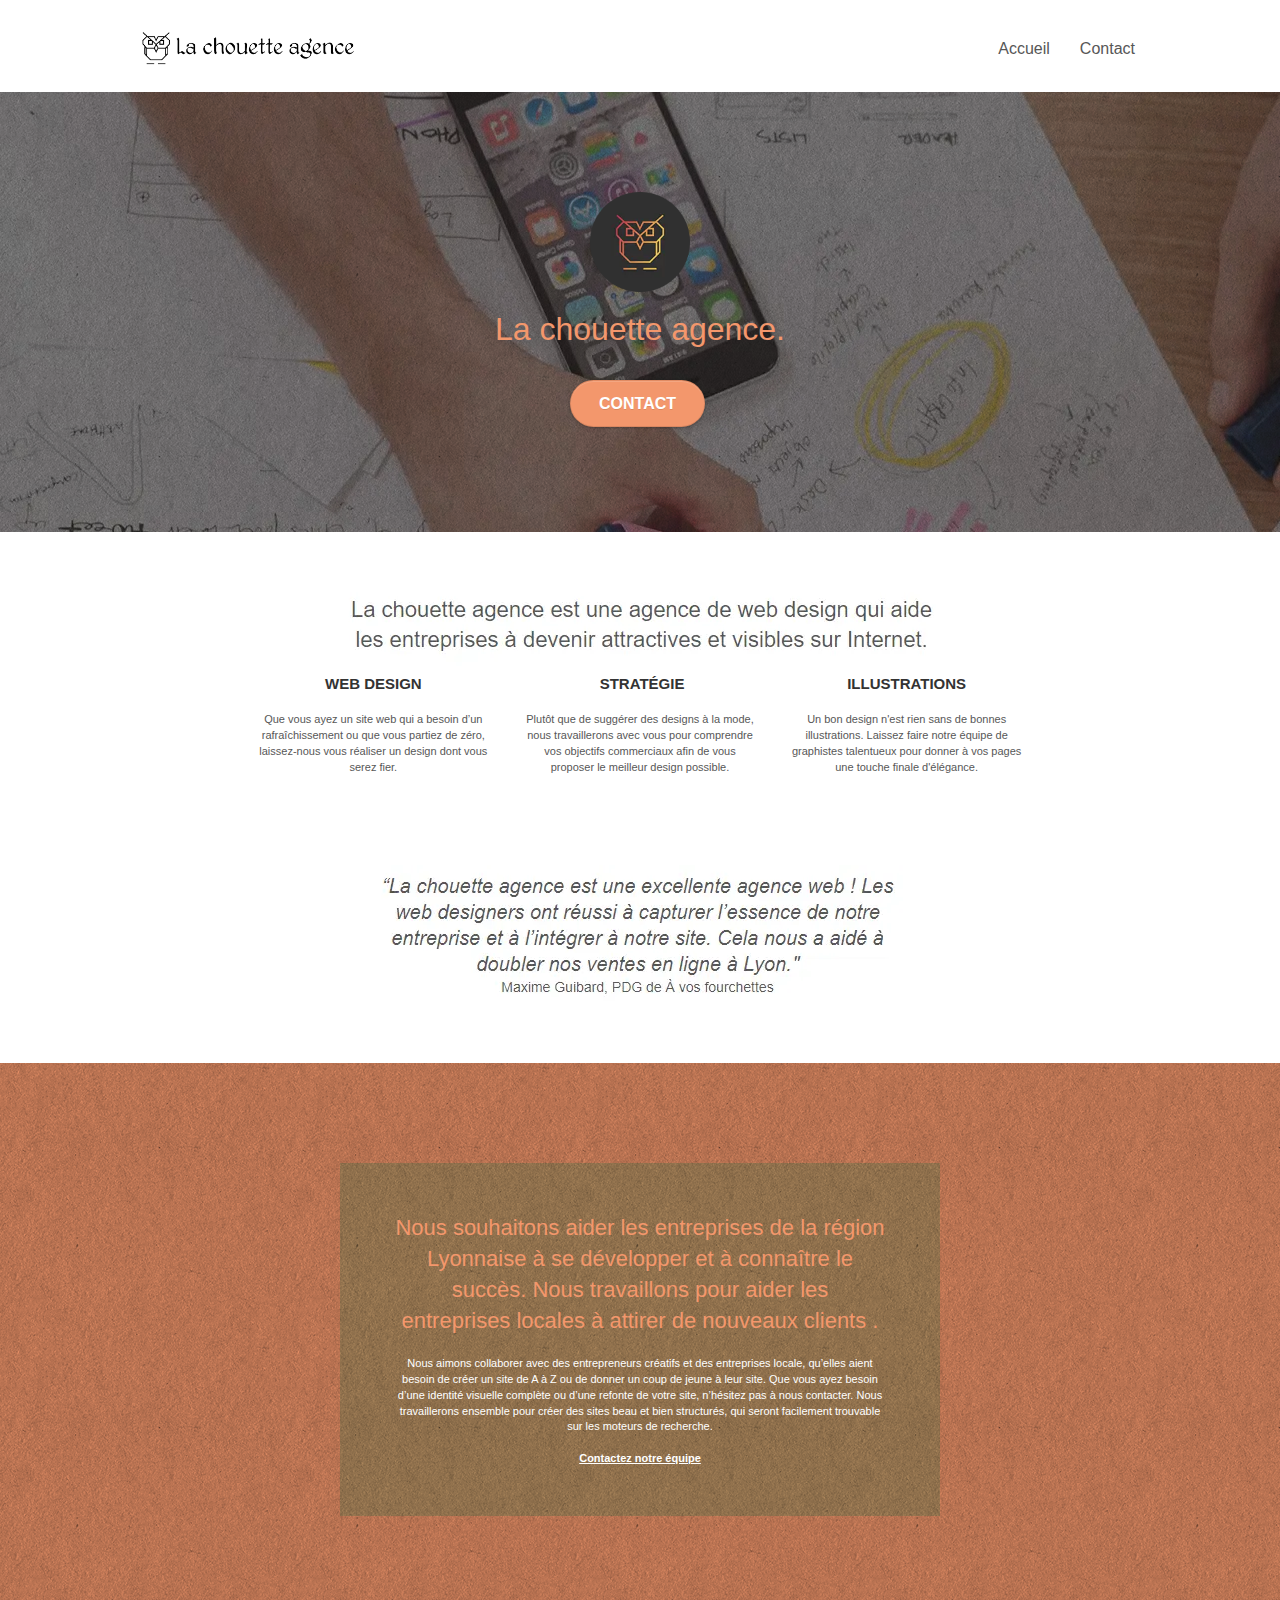
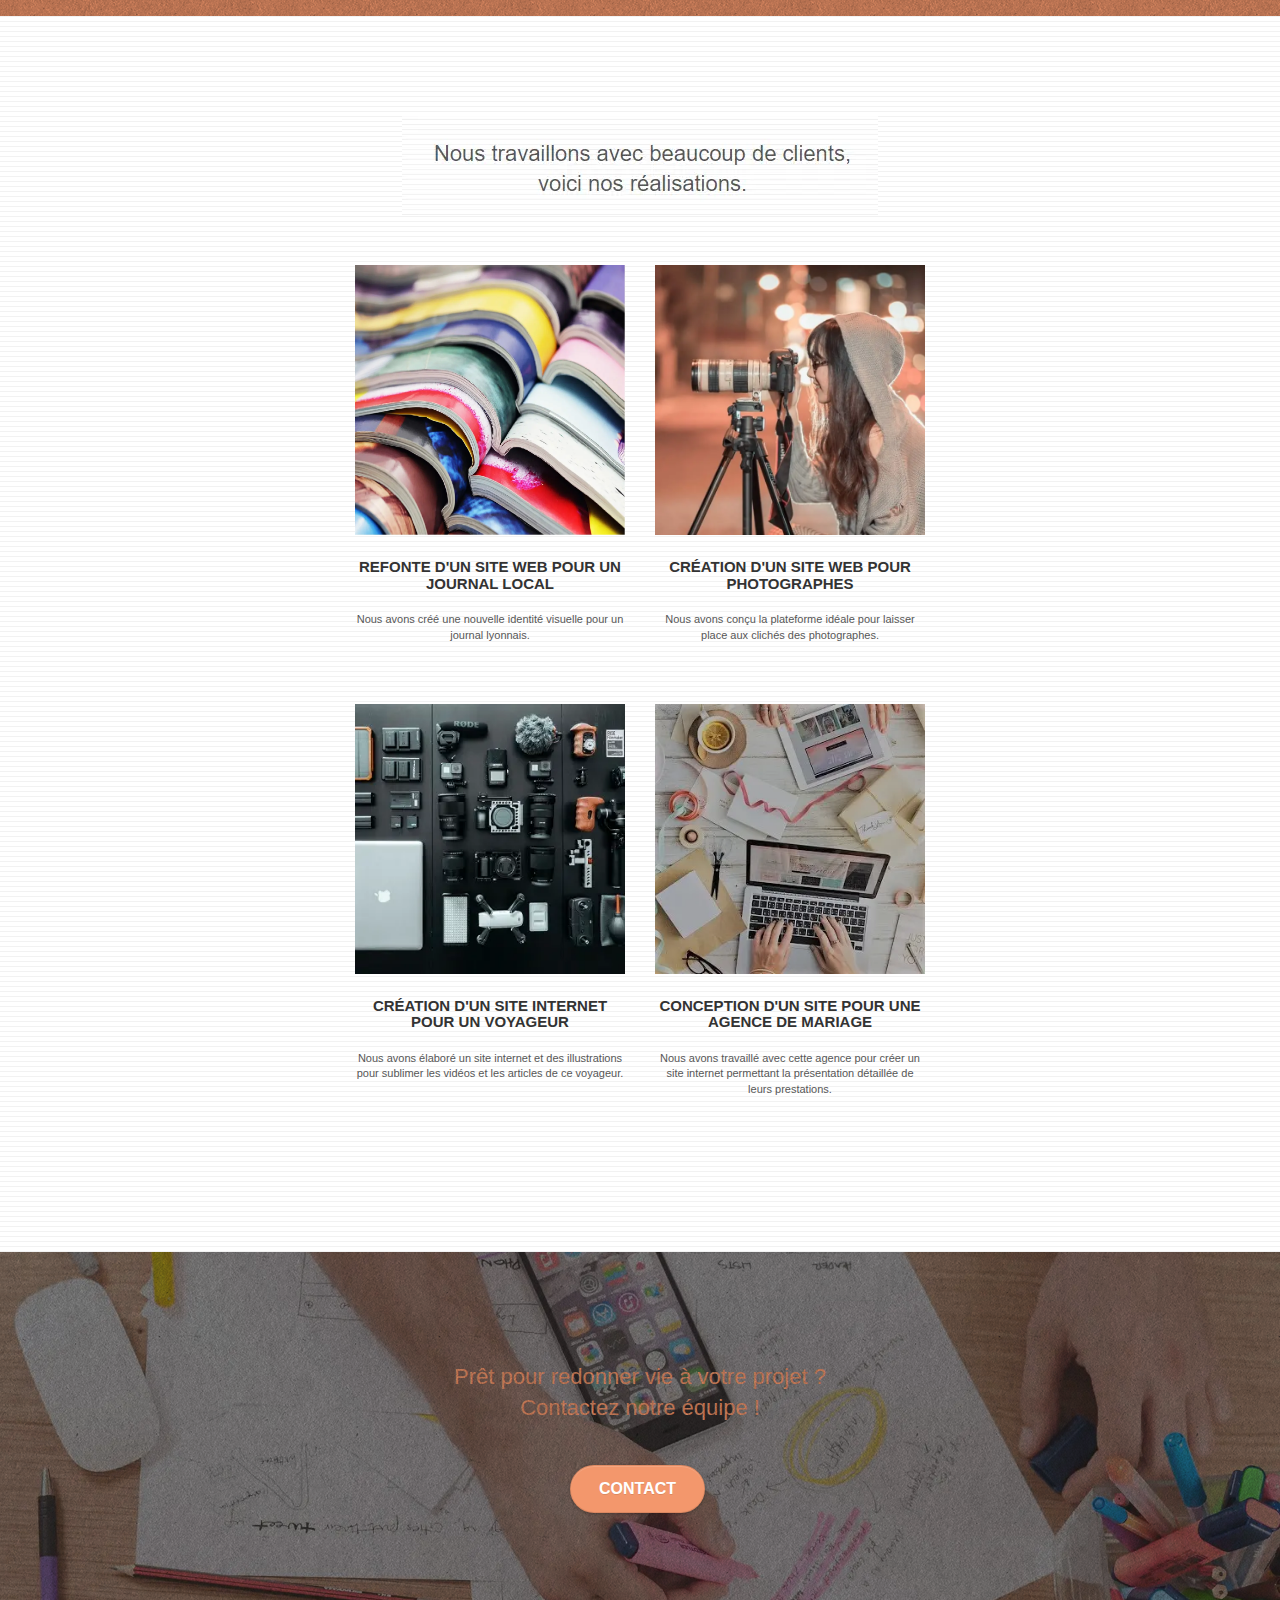
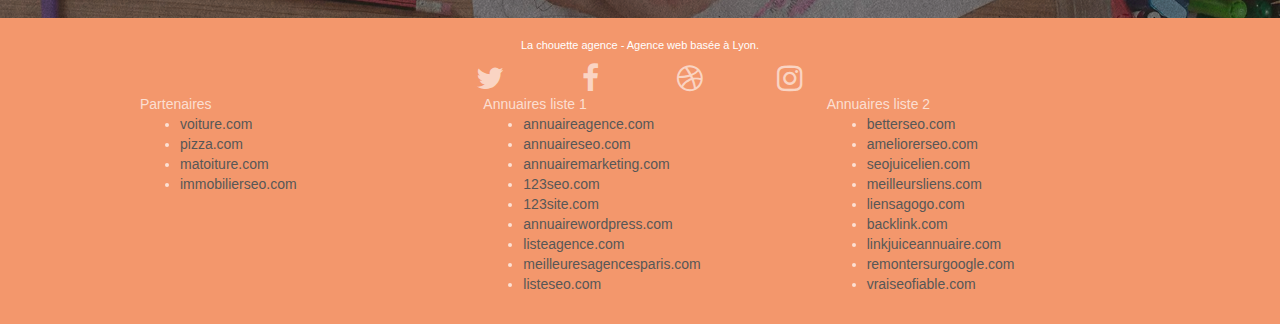
<file: index.html>
<!doctype html>
<html lang="fr">
<head>
    <meta charset="utf-8">
    <meta name="keywords" content="agence design lyon, agence design, web design, webdesign, webdesign Lyon, illustrations, stratégie, chouette agence">
    <meta name="description" content="La chouette agence est une agence de web design qui aide les entreprises à devenir attractives et visibles sur Internet">
    <meta name="viewport" content="width=device-width, initial-scale=1.0, viewport-fit=cover">
    <link rel="shortcut icon" type="image/png" href="favicon.jpg">
    
	<link rel="stylesheet" type="text/css" href="./css/bootstrap.css">
	<link rel="stylesheet" type="text/css" href="style.css">
	<link rel="preload" type="text/css" href="./css/font-awesome.css" as="style">
	<link rel="preload" type="text/css" href="./css/et-line.css" as="style">
    
	<script src="./js/jquery-2.1.0.js" defer></script>
	<script src="./js/bootstrap.js" defer></script>
	<script src="./js/blocs.js" defer></script>
	<script src="./js/jquery.touchSwipe.js" defer></script>
	<script src="./js/gmaps.js" defer></script>

    <title>La Chouette Agence - Page d'accueil</title>

    
<!-- Analytics -->
 
<!-- Analytics END -->
    
</head>
<body>
<!-- Principal conteneur -->
<div class="page-container">
    
<!-- bloc-0 -->
<div class="bloc bgc-white l-bloc " id="bloc-0">
	<div class="container bloc-sm">

		<nav class="navbar row">
			<div class="navbar-header">
				
				<a class="navbar-brand" href="index.html">
					<picture>
						<source srcset="img/Webp/la-chouette-agence.webp" type="image/webp">
						<img src="img/la-chouette-agence.png" alt="lyon web design logo agence web meilleure agence" height="40" />
					</picture>
				</a>
				
				<button id="nav-toggle" type="button" class="ui-navbar-toggle navbar-toggle" data-toggle="collapse" data-target=".navbar-1">
					<span class="sr-only">Toggle navigation</span><span class="icon-bar"></span><span class="icon-bar"></span><span class="icon-bar"></span>
				</button>
			</div>
			<div class="collapse navbar-collapse navbar-1 special-dropdown-nav">
				<ul class="site-navigation nav navbar-nav">
					<li>
						<a href="index.html">Accueil</a>
					</li>
					<li>
					</li>
					<li>
						<a href="contact.html">Contact</a>
					</li>
				</ul>
			</div>
		</nav>
	</div>
</div>
<!-- bloc-0 END -->

<!-- bloc-1-presentation -->
<div class="bloc bgc-dark-slate-blue bg-banniere d-bloc bg-t-edge bloc-bg-texture texture-paper b-parallax" id="bloc-1-hero">
	<div class="container bloc-lg">
		<div class="row tight-width-whitespace">
			<div class="col-sm-12">
				<picture>
					<source srcset="img/Webp/logo.webp" type="image/webp">
					<img src="img/logo.png" class="center-block image-resize-mode" width="100" alt="La chouette agence, agence web lyon, création logo lyon" />
				</picture>
				<h1 class="text-center hero-bloc-text tc-white ">
					La chouette agence.
				</h1>
				<div class="text-center">
					<a href="contact.html" class="btn btn-lg btn-clean btn-rd cta-hero btn-atomic-tangerine" id="cta-hero">Contact</a>
				</div>
			</div>
		</div>
	</div>
</div>
<!-- bloc-1-presentation END -->

<!-- bloc-2-services -->
<div class="bloc bgc-white l-bloc" id="bloc-2-services">
	<div class="container bloc-md">
		<div class="row">
			<div class="col-sm-12 text-center">
				<picture>
					<source srcset="img/Webp/title.webp" type="image/webp">
					<img alt="agence web, agence web lyon, web design lyon, stratégie web" src="img/title.png" />
				</picture>
			</div>
		</div>
		<div class="row voffset-lg med-width-whitespace">
			<div class="col-sm-4">
				<div class="text-center">
					<span class="et-icon-browser sm-shadow icon-dark-slate-blue icons icon-lg"></span>
				</div>
				<h3 class="mg-md text-center">
					Web design
				</h3>
				<p class="text-center ">
					Que vous ayez un site web qui a besoin d&rsquo;un rafraîchissement ou que vous partiez de zéro, laissez-nous vous réaliser un design dont vous serez fier.
				</p>
			</div>
			<div class="col-sm-4">
				<div class="text-center">
					<span class="et-icon-presentation sm-shadow icon-dark-slate-blue icons icon-lg"></span>
				</div>
				<h3 class="mg-md text-center">
					&nbsp;Stratégie
				</h3>
				<p class="text-center ">
					Plutôt que de suggérer des designs à la mode, nous travaillerons avec vous pour comprendre vos objectifs commerciaux afin de vous proposer le meilleur design possible.<br>
				</p>
			</div>
			<div class="col-sm-4">
				<div class="text-center">
					<span class="et-icon-edit sm-shadow icon-dark-slate-blue icons icon-lg"></span>
				</div>
				<h3 class="mg-md text-center">
					Illustrations
				</h3>
				<p class="text-center ">
					Un bon design n'est rien sans de bonnes illustrations. Laissez faire notre équipe de graphistes talentueux pour donner à vos pages une touche finale d'élégance.
				</p>
			</div>
		</div>
		<div class="row voffset-lg voffset">
			<div class="col-xs-12 col-md-8 col-md-offset-2 text-center">
				<picture>
					<source srcset="img/Webp/citation.webp" type="image/webp">
					<img alt="agence web, agence web lyon, web design lyon, stratégie web" src="img/citation.png" />
				</picture>

			</div>
		</div>
	</div>
</div>
<!-- bloc-2-services END -->

<!-- bloc-3-what-i-do -->
<div class="bloc tc-white bgc-atomic-tangerine bg-presentation d-bloc bloc-bg-texture texture-paper b-parallax" id="bloc-3-what-i-do">
	<div class="container bloc-lg">
		<div class="row tight-width-whitespace black-background">
			<div class="col-sm-12">
				<h2 class="mg-md text-center tc-white">
					Nous souhaitons aider les entreprises de la région Lyonnaise à se développer et à connaître le succès. Nous travaillons pour aider les entreprises locales à attirer de nouveaux clients .<br>
				</h2>
				<p class="text-center white">
					Nous aimons collaborer avec des entrepreneurs créatifs et des entreprises locale, qu’elles aient besoin de créer un site de A à Z ou de donner un coup de jeune à leur site. Que vous ayez besoin d’une identité visuelle complète ou d’une refonte de votre site, n’hésitez pas à nous contacter. Nous travaillerons ensemble pour créer des sites beau et bien structurés, qui seront facilement trouvable sur les moteurs de recherche. <br><br><a class="ltc-white bold-link" href="page2.html">Contactez notre équipe</a><br>
				</p>
			</div>
		</div>
	</div>
</div>
<!-- bloc-3-what-i-do END -->

<!-- bloc-4-portfolio -->
<div class="bloc bgc-white bg-lines-h2-bg bg-repeat l-bloc" id="bloc-4-portfolio">
	<div class="container bloc-lg">
		<div class="row">
			<div class="col-sm-12 text-center">
				<picture>
					<source srcset="img/Webp/title2.webp" type="image/webp">
					<img alt="agence web, agence web lyon, web design lyon, stratégie web" src="img/title2.png" />
				</picture>
			</div>
		</div>
		<div class="row tight-width-whitespace portfolio-row">
			<div class="col-sm-6">
				<a href="#" data-lightbox="img/1.jpg" data-gallery-id="gallery-1" data-caption="Refonte d'un site web pour un journal local" data-frame="snapshot-lb">
					<picture>
						<source srcset="img/Webp/1.webp" type="image/webp">
						<img src="img/1.jpg" alt="lyon web design logo agence web meilleure agence et refonte site web journal" class="img-responsive portfolio-thumb" />
					</picture>
				</a>
				<h3 class="mg-md text-center">
					Refonte d'un site web pour un journal local
				</h3>
				<p class="text-center">
					Nous avons créé une nouvelle identité visuelle pour un journal lyonnais.
				</p>
			</div>
			<div class="col-sm-6">
				<a href="#" data-lightbox="img/2.jpg" data-gallery-id="gallery-1" data-caption="Création d'un site web pour photographes" data-frame="snapshot-lb">
					<picture>
						<source srcset="img/Webp/2.webp" type="image/webp">
						<img src="img/2.jpg" class="img-responsive portfolio-thumb" alt="lyon web design logo agence web meilleure agence, Création d'un site web pour photographes" />
					</picture>
				</a>
				<h3 class="mg-md text-center">
					Création d'un site web pour photographes
				</h3>
				<p class="text-center">
					Nous avons conçu la plateforme idéale pour laisser place aux clichés des photographes.
				</p>
			</div>
		</div>
		<div class="row tight-width-whitespace portfolio-row">
			<div class="col-sm-6">
				<a href="#" data-lightbox="img/3.bmp" data-gallery-id="gallery-1" data-caption="Création d'un site internet pour un voyageur" data-frame="snapshot-lb">
					<picture>
						<source srcset="img/Webp/3.webp" type="image/webp">
						<img src="img/3.bmp" class="img-responsive portfolio-thumb" alt="lyon web design logo agence web meilleure agence, Création d'un site web pour voyageur"/>
					</picture>
				</a>
				<h3 class="mg-md text-center">
					Création d'un site internet pour un voyageur
				</h3>
				<p class="text-center">
					Nous avons élaboré un site internet et des illustrations pour sublimer les vidéos et les articles de ce voyageur.
				</p>
			</div>
			<div class="col-sm-6">
				<a href="#" data-lightbox="img/4.bmp" data-gallery-id="gallery-1" data-caption="Conception d'un site pour une agence de mariage" data-frame="snapshot-lb">
					<picture>
						<source srcset="img/Webp/4.webp" type="image/webp">
						<img src="img/4.bmp" class="img-responsive portfolio-thumb" alt="lyon web design logo agence web meilleure agence, Création d'un site web pour agence de mariage" />
					</picture>
				</a>
				<h3 class="mg-md text-center">
					Conception d'un site pour une agence de mariage
				</h3>
				<p class="text-center">
					Nous avons travaillé avec cette agence pour créer un site internet permettant la présentation détaillée de leurs prestations.
				</p>
			</div>
		</div>
	</div>
</div>
<!-- bloc-4-portfolio END -->

<!-- bloc-5-cta -->
<div class="bloc bgc-dark-slate-blue bg-banniere d-bloc bloc-bg-texture texture-paper" id="bloc-5-cta">
	<div class="container bloc-lg">
		<div class="row">
			<h2 class="mg-md text-center tc-white">
				Prêt pour redonner vie à votre projet ?<br>Contactez notre équipe !
			</h2>
			<div class="col-sm-12 text-center">
				<a href="contact.html" class="btn btn-atomic-tangerine btn-clean btn-rd btn-lg cta-hero">Contact</a>
			</div>
		</div>
	</div>
</div>
<!-- bloc-5-cta END -->

<!-- Footer - bloc-8 -->
<div class="bloc bgc-atomic-tangerine d-bloc" id="bloc-8">
	<div class="container bloc-sm">
		<div class="row">
			<div class="col-sm-12">
				<p class="text-center white">
					La chouette agence - Agence web basée à Lyon.<br>
				</p>
				<div class="row row-no-gutters social">
					<div class="col-sm-3">
						<div class="text-center">
							<a title="Lien Facebook" class="social" href="index.html"><span class="fa fa-twitter icon-md" ></span></a>
						</div>
					</div>
					<div class="col-sm-3">
						<div class="text-center">
							<a title="Lien Twitter" class="social" href="index.html"><span class="fa fa-facebook icon-md"></span></a>
						</div>
					</div>
					<div class="col-sm-3">
						<div class="text-center">
							<a title="Lien Dribble" class="social" href="index.html"><span class="fa fa-dribbble icon-md"></span></a>
						</div>
					</div>
					<div class="col-sm-3">
						<div class="text-center">
							<a title="Lien Instagram" class="social" href="index.html"><span class="fa fa-instagram icon-md"></span></a>
						</div>
					</div>
				</div>
				<div class="row">
					<div class="col-sm-4">
						Partenaires
							<ul>
								<li><a href="voiture.com">voiture.com</a></li>
								<li><a href="pizza.com">pizza.com</a></li>
								<li><a href="matoiture.com">matoiture.com</a></li>
								<li><a href="immobilierseo.com">immobilierseo.com</a></li>
							</ul>		
					</div>
					<div class="col-sm-4">
						Annuaires liste 1
						<ul>
							<li><a href="annuaireagence.com">annuaireagence.com</a></li>
							<li><a href="annuaireseo.com">annuaireseo.com</a></li>
							<li><a href="annuairemarketing.com">annuairemarketing.com</a></li>
							<li><a href="123seoture.com">123seo.com</a></li>
							<li><a href="123site.com">123site.com</a></li>
							<li><a href="annuairewordpress.com">annuairewordpress.com</a></li>
							<li><a href="listeagence.com">listeagence.com</a></li>
							<li><a href="meilleuresagencesparis.com">meilleuresagencesparis.com</a></li>
							<li><a href="listeseo.com">listeseo.com</a></li>
						</ul>
					</div>
					<div class="col-sm-4">
						Annuaires liste 2
						<ul>
							<li><a href="betterseo.com">betterseo.com</a></li>
							<li><a href="ameliorerseo.com">ameliorerseo.com</a></li>
							<li><a href="seojuicelien.com">seojuicelien.com</a></li>
							<li><a href="meilleursliens.com">meilleursliens.com</a></li>
							<li><a href="liensagogo.com">liensagogo.com</a></li>
							<li><a href="backlink.com">backlink.com</a></li>
							<li><a href="linkjuiceannuaire.com">linkjuiceannuaire.com</a></li>
							<li><a href="remontersurgoogle.com">remontersurgoogle.com</a></li>
							<li><a href="vraiseofiable.com">vraiseofiable.com</a></li>
						</ul>
					</div>
				</div>
			</div>
		</div>
	</div>
</div>
<!-- Footer - bloc-8 END -->

</div>
<!-- Principal conteneur END -->
    

</body>
</html>
</file>
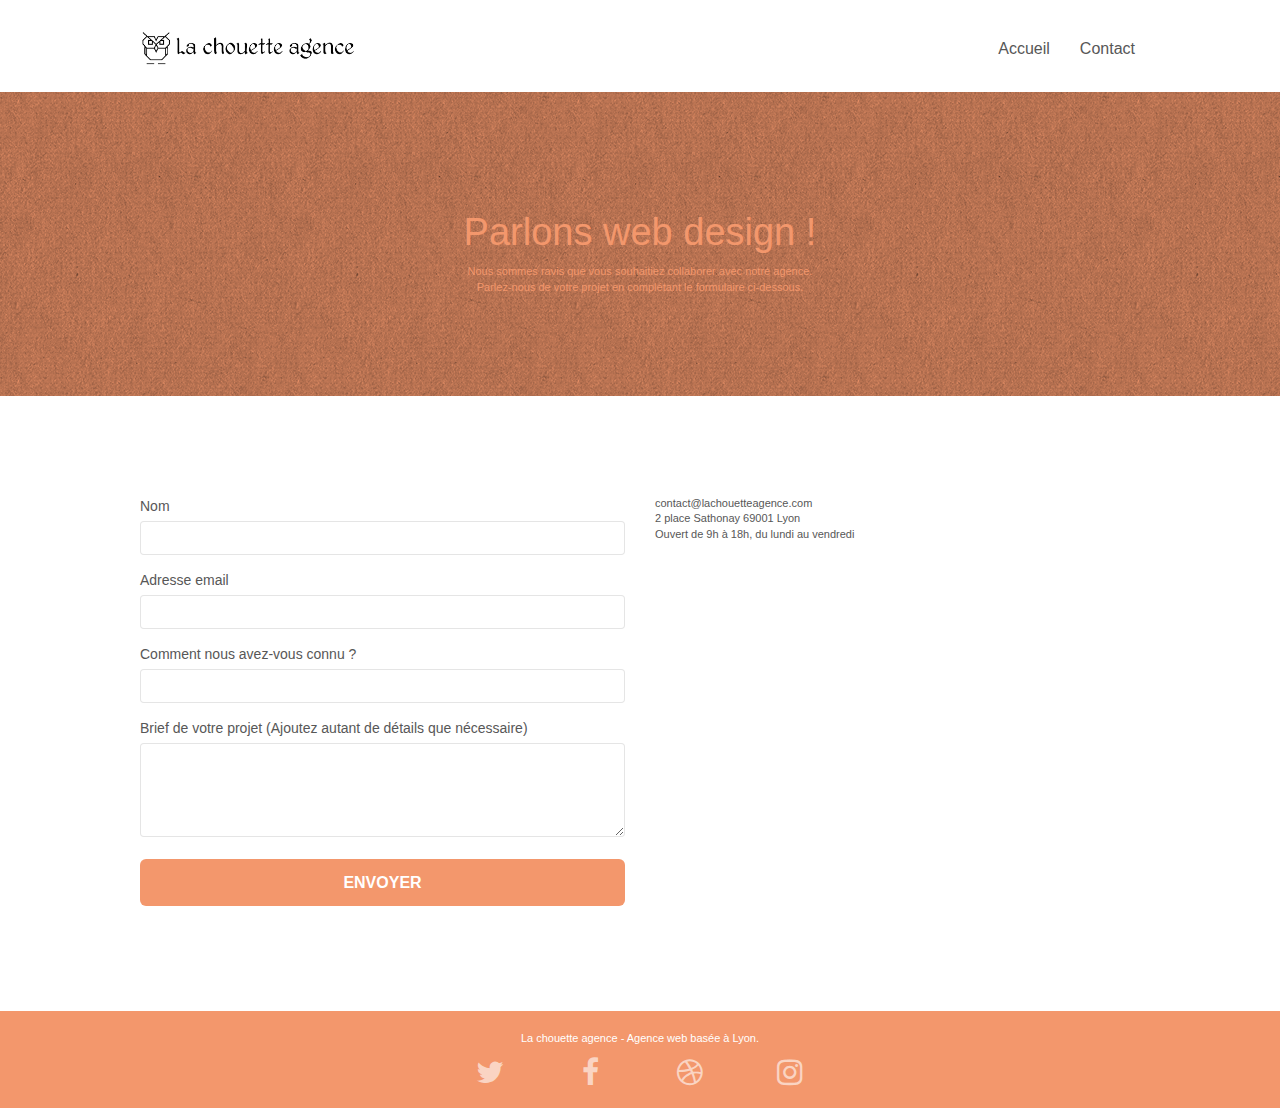
<file: contact.html>
<!doctype html>
<html lang="fr">
<head>
    <meta charset="utf-8">
    <meta name="keywords" content="agence design lyon, agence design, web design, webdesign, webdesign Lyon, illustrations, stratégie, chouette agence, contact">
    <meta name="description" content="La chouette agence est une agence de web design qui aide les entreprises à devenir attractives et visibles sur Internet">
    <meta name="viewport" content="width=device-width, initial-scale=1.0, viewport-fit=cover">
    <link rel="shortcut icon" type="image/png" href="favicon.jpg">
    
	<link rel="stylesheet" type="text/css" href="./css/bootstrap.css">
	<link rel="stylesheet" type="text/css" href="style.css">
	<link rel="preload" type="text/css" href="./css/font-awesome.css" as="style">
	<link rel="preload" type="text/css" href="./css/et-line.css" as="style">
	
    
	<script src="./js/jquery-2.1.0.js" defer></script>
	<script src="./js/bootstrap.js" defer></script>
	<script src="./js/blocs.js" defer></script>
	<script src="./js/jquery.touchSwipe.js" defer></script>
	<script src="./js/gmaps.js" defer></script>
    <title>Contact - La Chouette Agence</title>

    
<!-- Analytics -->
 
<!-- Analytics END -->
    
</head>
<body>
<!-- Principal conteneur -->
<div class="page-container">
    
<!-- bloc-0 -->
<div class="bloc bgc-white l-bloc " id="bloc-0">
	<div class="container bloc-sm">
		<nav class="navbar row">
			<div class="navbar-header">
				<a class="navbar-brand" href="index.html">
					<picture>
						<source srcset="img/Webp/la-chouette-agence.webp" type="image/webp">
						<img src="img/la-chouette-agence.png" alt="lyon web design logo" height="40" />
					</picture>
				</a>
				<button id="nav-toggle" type="button" class="ui-navbar-toggle navbar-toggle" data-toggle="collapse" data-target=".navbar-1">
					<span class="sr-only">Toggle navigation</span><span class="icon-bar"></span><span class="icon-bar"></span><span class="icon-bar"></span>
				</button>
			</div>
			<div class="collapse navbar-collapse navbar-1 special-dropdown-nav">
				<ul class="site-navigation nav navbar-nav">
					<li>
						<a href="index.html">Accueil</a>
					</li>
					<li>
					</li>
					<li>
						<a href="contact.html">Contact</a>
					</li>
				</ul>
			</div>
		</nav>
	</div>
</div>
<!-- bloc-0 END -->

<!-- bloc-6 -->
<div class="bloc bg-dots-bg bg-repeat bgc-atomic-tangerine d-bloc bloc-bg-texture texture-paper" id="bloc-6">
	<div class="container bloc-lg">
		<div class="row">
			<div class="col-sm-12">
				<h1 class="text-center hero-bloc-text tc-white">
					Parlons web design !
				</h1>
				<p class="text-center mg-lg tc-white tight-width-whitespace">
					Nous sommes ravis que vous souhaitiez collaborer avec notre agence.<br>
					Parlez-nous de votre projet en complétant le formulaire ci-dessous.
				</p>
			</div>
		</div>
	</div>
</div>
<!-- bloc-6 END -->

<!-- bloc-7 -->
<div class="bloc bgc-white l-bloc" id="bloc-7">
	<div class="container bloc-lg">
		<div class="row">
			<div class="col-sm-6">
				<form id="form_1" novalidate success-msg="Your message has been sent." fail-msg="Sorry it seems that our mail server is not responding, Sorry for the inconvenience!">
					<div class="form-group">
						<label>
							Nom
						</label>
						<input id="name" class="form-control" required />
					</div>
					<div class="form-group">
						<label>
							Adresse email
						</label>
						<input id="email" class="form-control" type="email" required />
					</div>
					<div class="form-group">
						<label>
							Comment nous avez-vous connu ?
						</label>
						<input class="form-control" type="email" required id="input_504" />
					</div>
					<div class="form-group">
						<label>
							Brief de votre projet (Ajoutez autant de détails que nécessaire)<br>
						</label><textarea id="message" class="form-control" rows="4" cols="50" required></textarea>
					</div> 
					<button class="bloc-button btn btn-lg btn-block cta-hero btn-atomic-tangerine" type="submit">
						Envoyer
					</button>
				</form>
			</div>
			<div class="col-sm-6">
				<p>
					contact@lachouetteagence.com<br>2 place Sathonay 69001 Lyon<br>Ouvert de 9h à 18h, du lundi au vendredi<br>
				</p>
			</div>
		</div>
	</div>
</div>
<!-- bloc-7 END -->

<!-- ScrollToTop Button -->
<a class="bloc-button btn btn-d scrollToTop" onclick="scrollToTarget('1')"><span class="fa fa-chevron-up"></span></a>
<!-- ScrollToTop Button END-->


<!-- Footer - bloc-8 -->
<div class="bloc bgc-atomic-tangerine d-bloc" id="bloc-8">
	<div class="container bloc-sm">
		<div class="row">
			<div class="col-sm-12">
				<p class="text-center white">
					La chouette agence - Agence web basée à Lyon.<br>
				</p>
				<div class="row row-no-gutters social">
					<div class="col-sm-3">
						<div class="text-center">
							<a title="Lien Facebook" class="social" href="index.html"><span class="fa fa-twitter icon-md" ></span></a>
						</div>
					</div>
					<div class="col-sm-3">
						<div class="text-center">
							<a title="Lien Twitter" class="social" href="index.html"><span class="fa fa-facebook icon-md"></span></a>
						</div>
					</div>
					<div class="col-sm-3">
						<div class="text-center">
							<a title="Lien Dribble" class="social" href="index.html"><span class="fa fa-dribbble icon-md"></span></a>
						</div>
					</div>
					<div class="col-sm-3">
						<div class="text-center">
							<a title="Lien Instagram" class="social" href="index.html"><span class="fa fa-instagram icon-md"></span></a>
						</div>
					</div>
				</div>
			</div>
		</div>
	</div>
</div>
<!-- Footer - bloc-8 END -->

</div>
<!-- Principal conteneur END -->
    

</body>
</html>
</file>
<file: style.css>
body {
    margin: 0;
    padding: 0;
    background: #FFF;
    overflow-x: hidden;
    -webkit-font-smoothing: antialiased;
    -moz-osx-font-smoothing: grayscale;
}

a,
button {
    transition: all .3s ease-in-out;
    outline: none!important;
}

a:hover {
    text-decoration: none;
    cursor: pointer;
}

#page-loading-blocs-notifaction {
    position: fixed;
    top: 0;
    bottom: 0;
    width: 100%;
    z-index: 100000;
    background: #FFFFFF url("img/pageload-spinner.gif") no-repeat center center;
}

.bloc {
    width: 100%;
    clear: both;
    background: 50% 50% no-repeat;
    padding: 0 50px;
    -webkit-background-size: cover;
    -moz-background-size: cover;
    -o-background-size: cover;
    background-size: cover;
    position: relative;
}

.bloc .container {
    padding-left: 0;
    padding-right: 0;
}

.bloc-lg {
    padding: 100px 50px;
}

.bloc-md {
    padding: 50px;
}

.bloc-sm {
    padding: 20px 50px;
}

.bg-center,
.bg-l-edge,
.bg-r-edge,
.bg-t-edge,
.bg-b-edge,
.bg-tl-edge,
.bg-bl-edge,
.bg-tr-edge,
.bg-br-edge,
.bg-repeat {
    -webkit-background-size: auto!important;
    -moz-background-size: auto!important;
    -o-background-size: auto!important;
    background-size: auto!important;
}

.bg-repeat {
    background: repeat;
}

.bg-t-edge {
    background: top no-repeat;
}

.bloc-bg-texture::before {
    content: "";
    background-size: 2px 2px;
    position: absolute;
    top: 0;
    bottom: 0;
    left: 0;
    right: 0;
}

.texture-paper::before {
    background: url("img/texture-paper.png");
    background-size: 280px 280px;
}

.b-parallax {
    background-attachment: fixed;
}

.d-bloc {
    color: rgba(255, 255, 255, .7);
}

.d-bloc button:hover {
    color: rgba(255, 255, 255, .9);
}

.d-bloc .icon-round,
.d-bloc .icon-square,
.d-bloc .icon-rounded,
.d-bloc .icon-semi-rounded-a,
.d-bloc .icon-semi-rounded-b {
    border-color: rgba(255, 255, 255, .9);
}

.d-bloc .divider-h span {
    border-color: rgba(255, 255, 255, .2);
}

.d-bloc .a-btn,
.d-bloc .navbar a,
.d-bloc .navbar-brand,
.d-bloc a .icon-sm,
.d-bloc a .icon-md,
.d-bloc a .icon-lg,
.d-bloc a .icon-xl,
.d-bloc h1 a,
.d-bloc h2 a,
.d-bloc h3 a,
.d-bloc h4 a,
.d-bloc h5 a,
.d-bloc h6 a,
.d-bloc p a {
    color: rgba(255, 255, 255, .6);
}

.d-bloc .a-btn:hover,
.d-bloc .navbar a:hover,
.d-bloc .navbar-brand:hover,
.d-bloc a:hover .icon-sm,
.d-bloc a:hover .icon-md,
.d-bloc a:hover .icon-lg,
.d-bloc a:hover .icon-xl,
.d-bloc h1 a:hover,
.d-bloc h2 a:hover,
.d-bloc h3 a:hover,
.d-bloc h4 a:hover,
.d-bloc h5 a:hover,
.d-bloc h6 a:hover,
.d-bloc p a:hover {
    color: rgba(255, 255, 255, 1);
}

.d-bloc .navbar-toggle .icon-bar {
    background: rgba(255, 255, 255, 1);
}

.d-bloc .btn-wire,
.d-bloc .btn-wire:hover {
    color: rgba(255, 255, 255, 1);
    border-color: rgba(255, 255, 255, 1);
}

.d-bloc .panel {
    color: rgba(0, 0, 0, .5);
}

.d-bloc .panel button:hover {
    color: rgba(0, 0, 0, .7);
}

.d-bloc .panel icon {
    border-color: rgba(0, 0, 0, .7);
}

.d-bloc .panel .divider-h span {
    border-color: rgba(0, 0, 0, .1);
}

.d-bloc .panel .a-btn {
    color: rgba(0, 0, 0, .6);
}

.d-bloc .panel .a-btn:hover {
    color: rgba(0, 0, 0, 1);
}

.d-bloc .panel .btn-wire,
.d-bloc .panel .btn-wire:hover {
    color: rgba(0, 0, 0, .7);
    border-color: rgba(0, 0, 0, .3);
}

.d-bloc .panel,
.l-bloc {
    color: rgba(0, 0, 0, .5);
}

.d-bloc .panel button:hover,
.l-bloc button:hover {
    color: rgba(0, 0, 0, .7);
}

.l-bloc .icon-round,
.l-bloc .icon-square,
.l-bloc .icon-rounded,
.l-bloc .icon-semi-rounded-a,
.l-bloc .icon-semi-rounded-b {
    border-color: rgba(0, 0, 0, .7);
}

.d-bloc .panel .divider-h span,
.l-bloc .divider-h span {
    border-color: rgba(0, 0, 0, .1);
}

.d-bloc .panel .a-btn,
.l-bloc .a-btn,
.l-bloc .navbar a,
.l-bloc .navbar-brand,
.l-bloc a .icon-sm,
.l-bloc a .icon-md,
.l-bloc a .icon-lg,
.l-bloc a .icon-xl,
.l-bloc h1 a,
.l-bloc h2 a,
.l-bloc h3 a,
.l-bloc h4 a,
.l-bloc h5 a,
.l-bloc h6 a,
.l-bloc p a {
    color: rgba(0, 0, 0, .6);
}

.d-bloc .panel .a-btn:hover,
.l-bloc .a-btn:hover,
.l-bloc .navbar a:hover,
.l-bloc .navbar-brand:hover,
.l-bloc a:hover .icon-sm,
.l-bloc a:hover .icon-md,
.l-bloc a:hover .icon-lg,
.l-bloc a:hover .icon-xl,
.l-bloc h1 a:hover,
.l-bloc h2 a:hover,
.l-bloc h3 a:hover,
.l-bloc h4 a:hover,
.l-bloc h5 a:hover,
.l-bloc h6 a:hover,
.l-bloc p a:hover {
    color: rgba(0, 0, 0, 1);
}

.l-bloc .navbar-toggle .icon-bar {
    color: rgba(0, 0, 0, .6);
}

.d-bloc .panel .btn-wire,
.d-bloc .panel .btn-wire:hover,
.l-bloc .btn-wire,
.l-bloc .btn-wire:hover {
    color: rgba(0, 0, 0, .7);
    border-color: rgba(0, 0, 0, .3);
}

.voffset {
    margin-top: 30px;
}

.voffset-lg {
    margin-top: 80px;
}

.row-no-gutters {
    margin-right: 0;
    margin-left: 0;
}

.row.row-no-gutters > [class^="col-"],
.row.row-no-gutters > [class*=" col-"] {
    padding-right: 0;
    padding-left: 0;
}

#bloc-1-hero h1 {
    font-size: 32px;
}

.navbar {
    margin-bottom: 0;
    z-index: 1;
}

.navbar-brand {
    height: auto;
    padding: 3px 15px;
    font-size: 25px;
    font-weight: normal;
    font-weight: 600;
    line-height: 44px;
}

.navbar-brand img {
    max-height: 200px;
    margin: 0 5px 0 0;
    display: inline;
}

.navbar-brand img[src$=svg] {
    min-width: 100px;
}

.nav-center .navbar-brand img {
    margin: 0;
}

.navbar .nav {
    padding-top: 2px;
    margin-right: -16px;
    float: right;
    z-index: 1;
}

.nav > li {
    float: left;
    margin-top: 4px;
    font-size: 16px;
}

.navbar-nav .open .dropdown-menu > li > a {
    text-align: inherit;
}

.nav > li a:hover,
.nav > li a:focus {
    background: transparent;
}

.navbar-toggle {
    margin: 10px 10px 0 0;
    border: 0px;
}

.navbar-toggle:hover {
    background: transparent!important;
}

.navbar-toggle .icon-bar {
    background-color: rgba(0, 0, 0, .5);
    width: 26px;
}

.nav-invert .navbar .nav {
    float: left;
}

.nav-invert .navbar-header,
.nav-invert .navbar-brand {
    float: right;
    position: relative;
    z-index: 2;
}

@media (min-width: 768px) {
    .site-navigation {
        position: absolute;
        top: 50%;
        right: 20px;
        transform: translate(0, -50%);
        -webkit-transform: translateY(-50%);
    }
    .nav > li .dropdown-menu a,
    .nav > li .dropdown-menu a:hover {
        color: #484848;
    }
    .nav-invert .site-navigation {
        left: 0;
        right: 0;
    }
    .nav-center {
        text-align: center;
    }
    .nav-center .navbar-header {
        width: 100%;
    }
    .nav-center .navbar-header,
    .nav-center .navbar-brand,
    .nav-center .nav > li {
        float: none;
        display: inline-block;
    }
    .nav-center .site-navigation {
        position: relative;
        width: 100%;
        right: 0;
        margin-right: 0px;
        margin-top: 20px;
    }
    .nav-center.mini-nav .navbar-toggle {
        float: none;
        margin: 10px auto 0;
    }
}

.nav > li > .dropdown a {
    background: none!important;
    display: block;
    padding: 14px 15px;
}

nav .caret {
    margin: 0 5px;
}

.dropdown-menu .dropdown-menu {
    top: -8px;
    left: 100%;
}

.dropdown-menu .dropmenu-flow-right {
    top: 100%;
    left: 0;
    margin-left: -1px;
    border-top-left-radius: 0;
    border-top-right-radius: 0;
}

.dropdown-menu .dropdown span {
    border: 4px solid black;
    border-top-color: transparent;
    border-right-color: transparent;
    border-bottom-color: transparent;
    margin: 6px -5px 0 0!important;
    float: right;
}

.mg-md {
    margin-top: 10px;
    margin-bottom: 20px;
}

.mg-lg {
    margin-top: 10px;
    margin-bottom: 40px;
}

.btn {
    margin: 0 5px 5px 0;
}

.btn.pull-right {
    margin: 0 0 5px 5px;
}

.btn-d,
.btn-d:hover,
.btn-d:focus {
    color: #FFF;
    background: rgba(0, 0, 0, .3);
}

button {
    outline: none!important;
}

.btn-rd {
    border-radius: 40px;
}

.btn-clean {
    border: 1px solid rgba(0, 0, 0, .08);
    border-bottom-color: rgba(0, 0, 0, .1);
    text-shadow: 0 1px 0 rgba(0, 0, 1, .1);
    box-shadow: 0 1px 3px rgba(0, 0, 1, .25), inset 0 1px 0 0 rgba(255, 255, 255, .15);
}

.icon-md {
    font-size: 30px!important;
}

.icon-lg {
    font-size: 60px!important;
}

.sm-shadow {
    text-shadow: 0 1px 2px rgba(0, 0, 0, .3);
}

.panel-sq,
.panel-sq .panel-heading,
.panel-sq .panel-footer {
    border-radius: 0;
}

.panel-rd {
    border-radius: 30px;
}

.panel-rd .panel-heading {
    border-radius: 29px 29px 0 0;
}

.panel-rd .panel-footer {
    border-radius: 0 0 29px 29px;
}

.form-control {
    border-color: rgba(0, 0, 0, .1);
    box-shadow: none;
}

.scrollToTop {
    width: 40px;
    height: 40px;
    position: fixed;
    bottom: 20px;
    right: 20px;
    opacity: 0;
    z-index: 500;
    transition: all .3s ease-in-out;
}

.scrollToTop span {
    margin-top: 6px;
}

.showScrollTop {
    font-size: 14px;
    opacity: 1;
}

a[data-lightbox] {
    position: relative;
    display: block;
    text-align: center;
}

a[data-lightbox]:hover::before {
    content: "+";
    font-family: "HelveticaNeue-Light", "Helvetica Neue Light", "Helvetica Neue", Helvetica, Arial;
    font-size: 32px;
    width: 50px;
    height: 50px;
    margin-left: -25px;
    border-radius: 50%;
    background: rgba(0, 0, 0, .6);
    color: #FFF;
    font-weight: 100;
    z-index: 1;
    position: absolute;
    top: 50%;
    transform: translateY(-50%);
    -webkit-transform: translateY(-50%);
}

a[data-lightbox]:hover img {
    opacity: 0.6;
    -webkit-animation-fill-mode: none;
    animation-fill-mode: none;
}

#lightbox-modal {
    display: flex;
    align-items: center;
}

#lightbox-modal .modal-dialog {
    width: 90%;
    max-width: 900px;
    margin: 0 auto 0;
}

#lightbox-modal .modal-dialog img {
    max-height: 90vh;
    margin: 0 auto;
}

.lightbox-caption {
    padding: 20px;
    color: #FFF;
    background: rgba(0, 0, 0, .5);
    position: absolute;
    left: 15px;
    right: 15px;
    bottom: 5px;
}

.close-lightbox {
    color: #FFF;
    font-size: 30px;
    position: absolute;
    top: 20px;
    right: 20px;
    z-index: 20;
    background: rgba(0, 0, 0, .5);
    border: none;
    line-height: 30px;
    padding: 0 9px 5px;
    opacity: 0.3;
}

.close-lightbox:hover,
.next-lightbox:hover,
.prev-lightbox:hover {
    opacity: 1.0;
    color: #FFF;
}

.next-lightbox,
.prev-lightbox {
    font-size: 20px;
    color: rgba(255, 255, 255, .9);
    background: rgba(0, 0, 0, .5);
    transition: all .2s ease-in-out;
    position: absolute;
    top: 45%;
    z-index: 1;
    opacity: 0.4;
}

.next-lightbox {
    padding: 6px 8px 1px 13px;
    right: 25px;
}

.prev-lightbox {
    padding: 6px 13px 1px 10px;
    left: 25px;
}

.snapshot-lb .modal-body {
    padding-bottom: 45px;
}

.snapshot-lb .lightbox-caption {
    padding: 0;
    color: rgba(0, 0, 0, .5);
    background: none;
}

h1,
h2,
h3,
h4,
h5,
h6,
p,
label,
.btn,
a {
    font-family: "helvetica";
    font-weight: 400;
    color: #575757!important;
}

.container {
    max-width: 1000px;
}

.hero-bloc-text {
    font-size: 38px;
}

.hero-bloc-text-sub {
    font-size: 36px;
}

.statement-bloc-text {
    line-height: 26px;
    font-style: italic;
    font-size: 20px;
    text-align: center;
    font-weight: lighter;
    max-width: 520px;
    margin: auto auto auto auto;
}

p {
    font-size: 11px;
}

.tight-width-whitespace {
    max-width: 600px;
    margin: auto auto auto auto;
}

.h1 {
    font-size: 20px;
    font-family: "Open Sans";
}

.cta-hero {
    margin-top: 22px;
    color: #FFFFFF!important;
    text-transform: uppercase;
    padding: 12px 28px 12px 28px;
    font-size: 16px;
    font-weight: 700;
}

.social {
    max-width: 400px;
    margin: auto auto auto auto;
}

h2 {
    font-size: 22px;
    line-height: 1.4em;
}

h3 {
    font-size: 15px;
    text-transform: uppercase;
    font-weight: 700;
    color: #333333!important;
}

.med-width-whitespace {
    max-width: 800px;
    margin: auto auto auto auto;
    box-shadow: 0px 0px 0px #000000;
}

h1 {
    color: #333333!important;
}

h4 {
    color: #333333!important;
}

.icons {
    margin-bottom: 14px;
    margin-top: 24px;
}

.white {
    color: #FFFFFF!important;
}

.portfolio-thumb {
    margin-bottom: 24px;
}

.portfolio-row {
    margin-bottom: 44px;
    margin-top: 50px;
}

.avatar {
    box-shadow: 0px 4px 9px rgba(0, 0, 0, 0.3);
}

.black-background {
    background-color: rgba(165, 147, 99, 0.7);
    padding: 40px 40px 40px 40px;
}

.bold-link {
    font-weight: 900;
    text-decoration: underline!important;
}

.bgc-white {
    background-color: #FFFFFF;
}

.bgc-dark-slate-blue {
    background-color: #364577;
}

.bgc-atomic-tangerine {
    background-color: #F3976C;
}

.tc-white {
    color: #F3976C!important;
}

.btn-atomic-tangerine {
    background: #F3976C;
    color: #FFFFFF!important;
}

.btn-atomic-tangerine:hover {
    background: #c27956!important;
    color: #FFFFFF!important;
}

.ltc-white {
    color: #FFFFFF!important;
}

.ltc-white:hover {
    color: #cccccc!important;
}

.ltc-atomic-tangerine {
    color: #F3976C!important;
}

.ltc-atomic-tangerine:hover {
    color: #c27956!important;
}

.icon-dark-slate-blue {
    color: #364577!important;
    border-color: #364577!important;
}

.bg-dots-bg {
    background-image: url("img/dots-bg.png");
}

.bg-lines-h2-bg {
    background-image: url("img/lines-h2-bg.png");
}

.bg-banniere {
    background-image: url("img/Webp/la-chouette-agence-banniere.webp");
}

.bg-presentation {
    background-image: url("img/Webp/image-de-presentation.webp");
}

@media (max-width: 1024px) {
    .bloc {
        padding-left: 20px;
        padding-right: 20px;
    }
    .bloc.full-width-bloc,
    .bloc-tile-2.full-width-bloc .container,
    .bloc-tile-3.full-width-bloc .container,
    .bloc-tile-4.full-width-bloc .container {
        padding-left: 0;
        padding-right: 0;
    }
}

@media (max-width: 992px) and (min-width: 768px) {
    .navbar .nav {
        max-width: 80%
    }
    .nav-center.navbar .nav {
        max-width: 100%
    }
}

@media only screen and (min-width: 768px) and (max-width: 1024px) and (orientation: landscape) {
    .b-parallax {
        background-attachment: scroll;
    }
}

@media only screen and (min-width: 1024px) and (max-width: 1366px) and (-webkit-min-device-pixel-ratio: 1.5) {
    .b-parallax {
        background-attachment: scroll;
    }
}

@media (max-width: 991px) {
    .container {
        width: 100%;
    }
    .b-parallax {
        background-attachment: scroll;
    }
    .page-container,
    #hero-bloc {
        overflow-x: hidden;
        position: relative;
    }
    .bloc {
        padding-left: constant(safe-area-inset-left);
        padding-right: constant(safe-area-inset-right);
    }
    .bloc-group,
    .bloc-group .bloc {
        display: block;
        width: 100%;
    }
    .bloc-fill-screen .fill-bloc-top-edge,
    .bloc-fill-screen .fill-bloc-bottom-edge {
        padding: 0 20px;
        padding-left: constant(safe-area-inset-left);
        padding-right: constant(safe-area-inset-right);
    }
}

@media (max-width: 767px) {
    .page-container {
        overflow-x: hidden;
        position: relative;
    }
    h1,
    h2,
    h3,
    h4,
    h5,
    h6,
    p,
    #disqus_thread {
        padding-left: 10px!important;
        padding-right: 10px!important;
    }
    .b-parallax {
        background-attachment: scroll;
    }
    .navbar .nav {
        padding-top: 0;
        border-top: 1px solid rgba(0, 0, 0, .2);
        float: none!important;
    }
    .navbar.row {
        margin-left: 0;
        margin-right: 0;
    }
    .site-navigation {
        position: inherit;
        transform: none;
        -webkit-transform: none;
        -ms-transform: none;
    }
    .nav > li {
        margin-top: 0;
        border-bottom: 1px solid rgba(0, 0, 0, .1);
        background: rgba(0, 0, 0, .05);
        text-align: left;
        padding-left: 15px;
        width: 100%;
    }
    .nav > li:hover {
        background: rgba(0, 0, 0, .08);
    }
    .dropdown .dropdown a .caret {
        float: none;
        margin: 5px 0 0 10px!important;
        border: 4px solid black;
        border-bottom-color: transparent;
        border-right-color: transparent;
        border-left-color: transparent;
    }
    #hero-bloc .navbar .nav {
        background: rgba(0, 0, 0, .8);
    }
    #hero-bloc .navbar .nav a {
        color: rgba(255, 255, 255, .6);
    }
    .hero {
        padding: 50px 0;
    }
    .hero-nav {
        left: -1px;
        right: -1px;
    }
    .navbar-collapse {
        padding: 0;
        overflow-x: hidden;
        -webkit-box-shadow: none;
        box-shadow: none;
    }
    .navbar-brand img {
        max-height: 40px;
        width: auto;
    }
    .nav-invert .navbar-header {
        float: none;
        width: 100%;
    }
    .nav-invert .navbar-toggle {
        float: left;
        margin-left: 10px;
    }
    .bloc {
        padding-left: 0;
        padding-right: 0;
    }
    .bloc-xxl,
    .bloc-xl,
    .bloc-lg {
        padding: 40px 0;
    }
    .bloc-sm,
    .bloc-md {
        padding-left: 0;
        padding-right: 0;
    }
    .bloc-tile-2 .container,
    .bloc-tile-3 .container,
    .bloc-tile-4 .container,
    .bloc-fill-screen .fill-bloc-top-edge,
    .bloc-fill-screen .fill-bloc-bottom-edge {
        padding-left: 0;
        padding-right: 0;
    }
    .a-block {
        padding: 0 10px;
    }
    .btn-dwn {
        display: none;
    }
    .voffset {
        margin-top: 5px;
    }
    .voffset-md {
        margin-top: 20px;
    }
    .voffset-lg {
        margin-top: 30px;
    }
    form {
        padding: 5px;
    }
    .close-lightbox {
        display: inline-block;
    }
    .blocsapp-device-iphone5 {
        background-size: 216px 425px;
        padding-top: 60px;
        width: 216px;
        height: 425px;
    }
    .blocsapp-device-iphone5 img {
        width: 180px;
        height: 320px;
    }
}

@media (max-width: 400px) {
    .bloc {
        padding-left: 0;
        padding-right: 0;
    }
}

@media (max-width: 767px) {
    .bloc-mob-center-text {
        text-align: center;
    }
}

@font-face {
    font-family: 'FontAwesome';
    src: url('./fonts/fontawesome-webfont.eot?v=4.7.0');
    src: url('./fonts/fontawesome-webfont.eot?#iefix&v=4.7.0') format('embedded-opentype'), url('./fonts/fontawesome-webfont.woff2?v=4.7.0') format('woff2'), url('./fonts/fontawesome-webfont.woff?v=4.7.0') format('woff'), url('./fonts/fontawesome-webfont.ttf?v=4.7.0') format('truetype'), url('./fonts/fontawesome-webfont.svg?v=4.7.0#fontawesomeregular') format('svg');
    font-weight: normal;
    font-style: normal;
    font-display: swap;
}

.fa {
    display: inline-block;
    font: normal normal normal 14px/1 FontAwesome;
    font-size: inherit;
    text-rendering: auto;
    -webkit-font-smoothing: antialiased;
    -moz-osx-font-smoothing: grayscale
}

.fa-twitter:before {
    content: "\f099"
}

.fa-facebook-f:before,
.fa-facebook:before {
    content: "\f09a"
}

.fa-dribbble:before {
    content: "\f17d"
}

.fa-instagram:before {
    content: "\f16d"
}
</file>
<file: css/et-line.css>
@font-face {
    font-family: et-line;
    src: url(../fonts/et-line.eot);
    src: url(../fonts/et-line.eot?#iefix) format('embedded-opentype'), url(../fonts/et-line.woff) format('woff'), url(../fonts/et-line.ttf) format('truetype'), url(../fonts/et-line.svg#et-line) format('svg');
    font-weight: 400;
    font-style: normal
}

.et-icon-adjustments,
.et-icon-alarmclock,
.et-icon-anchor,
.et-icon-aperture,
.et-icon-attachment,
.et-icon-bargraph,
.et-icon-basket,
.et-icon-beaker,
.et-icon-bike,
.et-icon-book-open,
.et-icon-briefcase,
.et-icon-browser,
.et-icon-calendar,
.et-icon-camera,
.et-icon-caution,
.et-icon-chat,
.et-icon-circle-compass,
.et-icon-clipboard,
.et-icon-clock,
.et-icon-cloud,
.et-icon-compass,
.et-icon-desktop,
.et-icon-dial,
.et-icon-document,
.et-icon-documents,
.et-icon-download,
.et-icon-dribbble,
.et-icon-edit,
.et-icon-envelope,
.et-icon-expand,
.et-icon-facebook,
.et-icon-flag,
.et-icon-focus,
.et-icon-gears,
.et-icon-genius,
.et-icon-gift,
.et-icon-global,
.et-icon-globe,
.et-icon-googleplus,
.et-icon-grid,
.et-icon-happy,
.et-icon-hazardous,
.et-icon-heart,
.et-icon-hotairballoon,
.et-icon-hourglass,
.et-icon-key,
.et-icon-laptop,
.et-icon-layers,
.et-icon-lifesaver,
.et-icon-lightbulb,
.et-icon-linegraph,
.et-icon-linkedin,
.et-icon-lock,
.et-icon-magnifying-glass,
.et-icon-map,
.et-icon-map-pin,
.et-icon-megaphone,
.et-icon-mic,
.et-icon-mobile,
.et-icon-newspaper,
.et-icon-notebook,
.et-icon-paintbrush,
.et-icon-paperclip,
.et-icon-pencil,
.et-icon-phone,
.et-icon-picture,
.et-icon-pictures,
.et-icon-piechart,
.et-icon-presentation,
.et-icon-pricetags,
.et-icon-printer,
.et-icon-profile-female,
.et-icon-profile-male,
.et-icon-puzzle,
.et-icon-quote,
.et-icon-recycle,
.et-icon-refresh,
.et-icon-ribbon,
.et-icon-rss,
.et-icon-sad,
.et-icon-scissors,
.et-icon-scope,
.et-icon-search,
.et-icon-shield,
.et-icon-speedometer,
.et-icon-strategy,
.et-icon-streetsign,
.et-icon-tablet,
.et-icon-target,
.et-icon-telescope,
.et-icon-toolbox,
.et-icon-tools,
.et-icon-tools-2,
.et-icon-trophy,
.et-icon-tumblr,
.et-icon-twitter,
.et-icon-upload,
.et-icon-video,
.et-icon-wallet,
.et-icon-wine {
    font-family: et-line;
    speak: none;
    font-style: normal;
    font-weight: 400;
    font-variant: normal;
    text-transform: none;
    line-height: 1;
    -webkit-font-smoothing: antialiased;
    -moz-osx-font-smoothing: grayscale;
    display: inline-block
}

.et-icon-mobile:before {
    content: "\e000"
}

.et-icon-laptop:before {
    content: "\e001"
}

.et-icon-desktop:before {
    content: "\e002"
}

.et-icon-tablet:before {
    content: "\e003"
}

.et-icon-phone:before {
    content: "\e004"
}

.et-icon-document:before {
    content: "\e005"
}

.et-icon-documents:before {
    content: "\e006"
}

.et-icon-search:before {
    content: "\e007"
}

.et-icon-clipboard:before {
    content: "\e008"
}

.et-icon-newspaper:before {
    content: "\e009"
}

.et-icon-notebook:before {
    content: "\e00a"
}

.et-icon-book-open:before {
    content: "\e00b"
}

.et-icon-browser:before {
    content: "\e00c"
}

.et-icon-calendar:before {
    content: "\e00d"
}

.et-icon-presentation:before {
    content: "\e00e"
}

.et-icon-picture:before {
    content: "\e00f"
}

.et-icon-pictures:before {
    content: "\e010"
}

.et-icon-video:before {
    content: "\e011"
}

.et-icon-camera:before {
    content: "\e012"
}

.et-icon-printer:before {
    content: "\e013"
}

.et-icon-toolbox:before {
    content: "\e014"
}

.et-icon-briefcase:before {
    content: "\e015"
}

.et-icon-wallet:before {
    content: "\e016"
}

.et-icon-gift:before {
    content: "\e017"
}

.et-icon-bargraph:before {
    content: "\e018"
}

.et-icon-grid:before {
    content: "\e019"
}

.et-icon-expand:before {
    content: "\e01a"
}

.et-icon-focus:before {
    content: "\e01b"
}

.et-icon-edit:before {
    content: "\e01c"
}

.et-icon-adjustments:before {
    content: "\e01d"
}

.et-icon-ribbon:before {
    content: "\e01e"
}

.et-icon-hourglass:before {
    content: "\e01f"
}

.et-icon-lock:before {
    content: "\e020"
}

.et-icon-megaphone:before {
    content: "\e021"
}

.et-icon-shield:before {
    content: "\e022"
}

.et-icon-trophy:before {
    content: "\e023"
}

.et-icon-flag:before {
    content: "\e024"
}

.et-icon-map:before {
    content: "\e025"
}

.et-icon-puzzle:before {
    content: "\e026"
}

.et-icon-basket:before {
    content: "\e027"
}

.et-icon-envelope:before {
    content: "\e028"
}

.et-icon-streetsign:before {
    content: "\e029"
}

.et-icon-telescope:before {
    content: "\e02a"
}

.et-icon-gears:before {
    content: "\e02b"
}

.et-icon-key:before {
    content: "\e02c"
}

.et-icon-paperclip:before {
    content: "\e02d"
}

.et-icon-attachment:before {
    content: "\e02e"
}

.et-icon-pricetags:before {
    content: "\e02f"
}

.et-icon-lightbulb:before {
    content: "\e030"
}

.et-icon-layers:before {
    content: "\e031"
}

.et-icon-pencil:before {
    content: "\e032"
}

.et-icon-tools:before {
    content: "\e033"
}

.et-icon-tools-2:before {
    content: "\e034"
}

.et-icon-scissors:before {
    content: "\e035"
}

.et-icon-paintbrush:before {
    content: "\e036"
}

.et-icon-magnifying-glass:before {
    content: "\e037"
}

.et-icon-circle-compass:before {
    content: "\e038"
}

.et-icon-linegraph:before {
    content: "\e039"
}

.et-icon-mic:before {
    content: "\e03a"
}

.et-icon-strategy:before {
    content: "\e03b"
}

.et-icon-beaker:before {
    content: "\e03c"
}

.et-icon-caution:before {
    content: "\e03d"
}

.et-icon-recycle:before {
    content: "\e03e"
}

.et-icon-anchor:before {
    content: "\e03f"
}

.et-icon-profile-male:before {
    content: "\e040"
}

.et-icon-profile-female:before {
    content: "\e041"
}

.et-icon-bike:before {
    content: "\e042"
}

.et-icon-wine:before {
    content: "\e043"
}

.et-icon-hotairballoon:before {
    content: "\e044"
}

.et-icon-globe:before {
    content: "\e045"
}

.et-icon-genius:before {
    content: "\e046"
}

.et-icon-map-pin:before {
    content: "\e047"
}

.et-icon-dial:before {
    content: "\e048"
}

.et-icon-chat:before {
    content: "\e049"
}

.et-icon-heart:before {
    content: "\e04a"
}

.et-icon-cloud:before {
    content: "\e04b"
}

.et-icon-upload:before {
    content: "\e04c"
}

.et-icon-download:before {
    content: "\e04d"
}

.et-icon-target:before {
    content: "\e04e"
}

.et-icon-hazardous:before {
    content: "\e04f"
}

.et-icon-piechart:before {
    content: "\e050"
}

.et-icon-speedometer:before {
    content: "\e051"
}

.et-icon-global:before {
    content: "\e052"
}

.et-icon-compass:before {
    content: "\e053"
}

.et-icon-lifesaver:before {
    content: "\e054"
}

.et-icon-clock:before {
    content: "\e055"
}

.et-icon-aperture:before {
    content: "\e056"
}

.et-icon-quote:before {
    content: "\e057"
}

.et-icon-scope:before {
    content: "\e058"
}

.et-icon-alarmclock:before {
    content: "\e059"
}

.et-icon-refresh:before {
    content: "\e05a"
}

.et-icon-happy:before {
    content: "\e05b"
}

.et-icon-sad:before {
    content: "\e05c"
}

.et-icon-facebook:before {
    content: "\e05d"
}

.et-icon-twitter:before {
    content: "\e05e"
}

.et-icon-googleplus:before {
    content: "\e05f"
}

.et-icon-rss:before {
    content: "\e060"
}

.et-icon-tumblr:before {
    content: "\e061"
}

.et-icon-linkedin:before {
    content: "\e062"
}

.et-icon-dribbble:before {
    content: "\e063"
}
</file>
